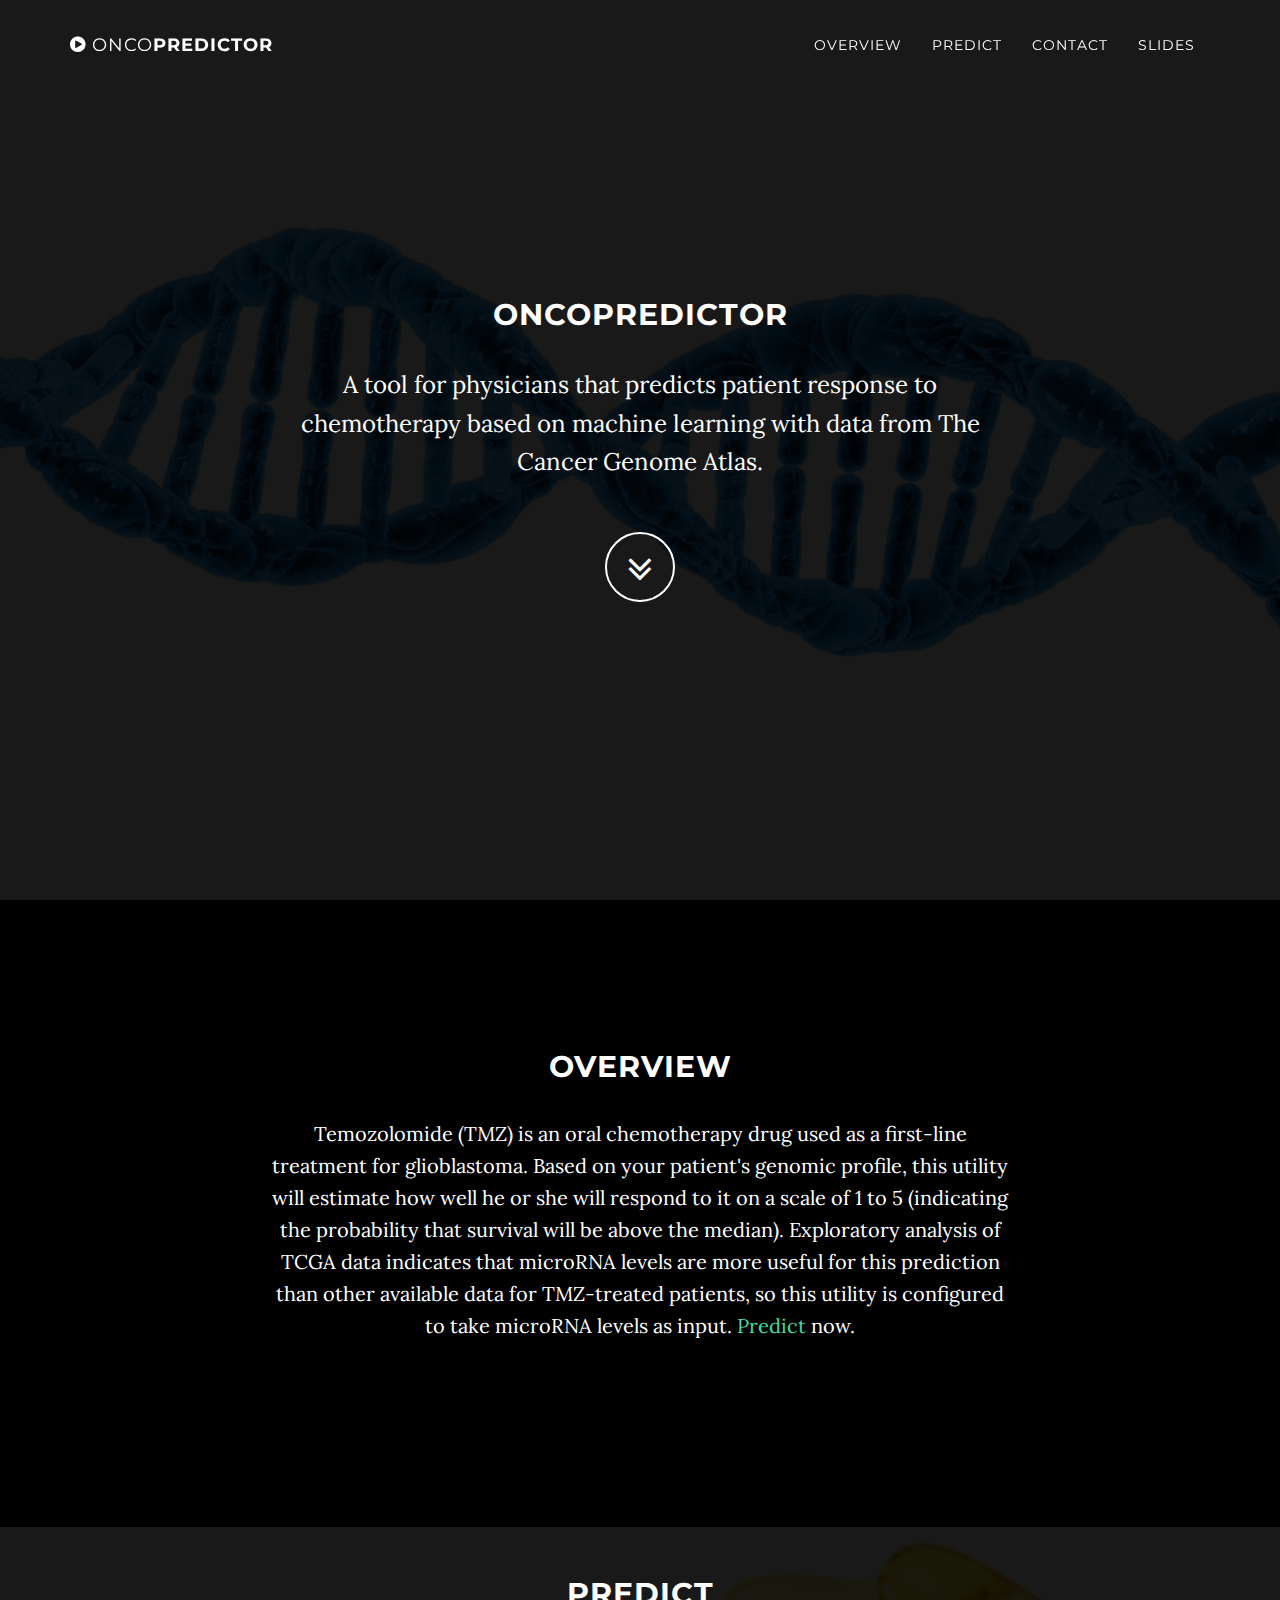
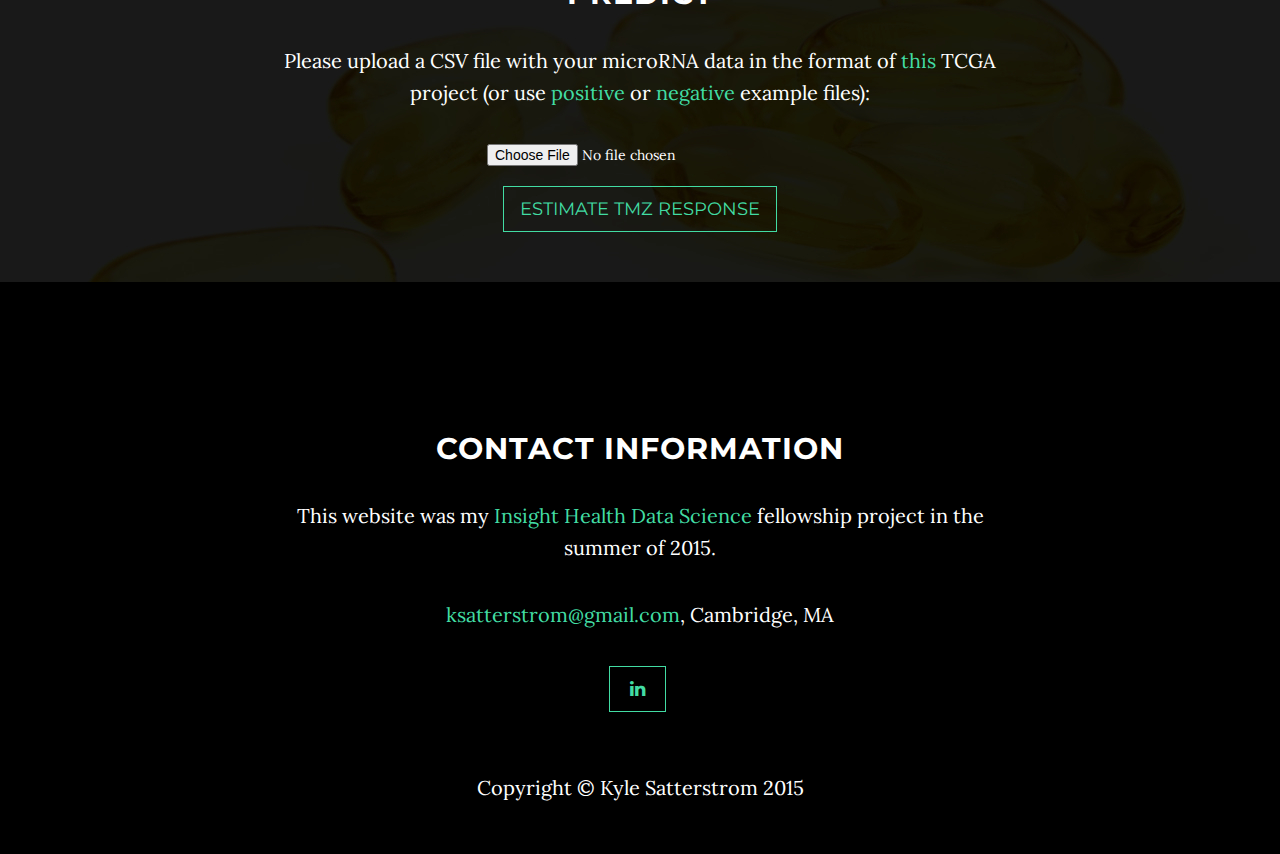
<file: app/templates/index.html>
<!DOCTYPE html>
<html lang="en">

<head>

    <meta charset="utf-8">
    <meta http-equiv="X-UA-Compatible" content="IE=edge">
    <meta name="viewport" content="width=device-width, initial-scale=1">
    <meta name="description" content="">
    <meta name="author" content="">

    <title>OncoPredictor - Predicting Patient Response to Chemotherapy Using Genomic Data</title>

    <!-- Bootstrap Core CSS -->
    <link href="../static/css/bootstrap.min.css" rel="stylesheet">

    <!-- Custom CSS -->
    <link href="../static/css/grayscale.css" rel="stylesheet">

    <!-- Custom Fonts -->
    <link href="../static/font-awesome/css/font-awesome.min.css" rel="stylesheet" type="text/css">
    <link href="http://fonts.googleapis.com/css?family=Lora:400,700,400italic,700italic" rel="stylesheet" type="text/css">
    <link href="http://fonts.googleapis.com/css?family=Montserrat:400,700" rel="stylesheet" type="text/css">

    <!-- HTML5 Shim and Respond.js IE8 support of HTML5 elements and media queries -->
    <!-- WARNING: Respond.js doesn't work if you view the page via file:// -->
    <!--[if lt IE 9]>
        <script src="https://oss.maxcdn.com/libs/html5shiv/3.7.0/html5shiv.js"></script>
        <script src="https://oss.maxcdn.com/libs/respond.js/1.4.2/respond.min.js"></script>
    <![endif]-->

</head>

<body id="page-top" data-spy="scroll" data-target=".navbar-fixed-top">

    <!-- Navigation -->
    <nav class="navbar navbar-custom navbar-fixed-top" role="navigation">
        <div class="container">
            <div class="navbar-header">
                <button type="button" class="navbar-toggle" data-toggle="collapse" data-target=".navbar-main-collapse">
                    <i class="fa fa-bars"></i>
                </button>
                <a class="navbar-brand page-scroll" href="#page-top">
                    <i class="fa fa-play-circle"></i>  <span class="light">Onco</span>Predictor
                </a>
            </div>

            <!-- Collect the nav links, forms, and other content for toggling -->
            <div class="collapse navbar-collapse navbar-right navbar-main-collapse">
                <ul class="nav navbar-nav">
                    <!-- Hidden li included to remove active class from overview link when scrolled up past overview section -->
                    <li class="hidden">
                        <a href="#page-top"></a>
                    </li>
                    <li>
                        <a class="page-scroll" href="#overview">Overview</a>
                    </li>
                    <li>
                        <a class="page-scroll" href="#predict">Predict</a>
                    </li>
                    <li>
                        <a class="page-scroll" href="#contact">Contact</a>
                    </li>
                    <li>
                        <a href="http://www.slideshare.net/ksatterstrom/oncopredictor" target="_blank">Slides</a>
                    </li>
                </ul>
            </div>
            <!-- /.navbar-collapse -->
        </div>
        <!-- /.container -->
    </nav>

    <!-- Intro Header -->
    <header class="intro">
        <div class="intro-body">
            <div class="container">
                <div class="row">
                    <div class="col-md-8 col-md-offset-2">
                        <h1 class="brand-heading">OncoPredictor</h1>
                        <p class="intro-text">A tool for physicians that predicts patient response to chemotherapy based on machine learning with data from The Cancer Genome Atlas.<br></p>
                        <a href="#overview" class="btn btn-circle page-scroll">
                            <i class="fa fa-angle-double-down animated"></i>
                        </a>
                    </div>
                </div>
            </div>
        </div>
    </header>

    <!-- Overview Section -->
    <section id="overview" class="container content-section text-center">
        <div class="row">
            <div class="col-lg-8 col-lg-offset-2">
                <h2>Overview</h2>
                <p>Temozolomide (TMZ) is an oral chemotherapy drug used as a first-line treatment for glioblastoma.  Based on your patient's genomic profile, this utility will estimate how well he or she will respond to it on a scale of 1 to 5 (indicating the probability that survival will be above the median).  Exploratory analysis of TCGA data indicates that microRNA levels are more useful for this prediction than other available data for TMZ-treated patients, so this utility is configured to take microRNA levels as input. <!-- For more information, please see <a href="http://startbootstrap.com/template-overviews/grayscale/">these slides</a>. --> <a class="page-scroll" href="#predict">Predict</a> now.</p>
	    </div>
        </div>
    </section>

    <!-- Prediction Section -->
    <section id="predict" class="content-section text-center">
        <div class="predict-section">
            <div class="container">
                <div class="col-lg-8 col-lg-offset-2">
                    <h2>Predict</h2>
                    <p>Please upload a CSV file with your microRNA data in the format of <a href="https://www.synapse.org/#!Synapse:syn1710282/wiki/">this</a> TCGA project (or use <a href="../static/miRNA_positive_example.csv">positive</a> or <a href="../static/miRNA_negative_example.csv">negative</a> example files):</p>

<!-- start input fields -->
      <form action="" method=post enctype=multipart/form-data>

	<!-- Not using a label for the input right now
	<label for="input-CNV">CNV data:</label> -->
	<center>          
	<input type="file" name="file">
	</center><br>
	
	<button type="submit" value="Upload" class="btn btn-default btn-lg">Estimate TMZ response</button>

<!--    <br><br>
    <button type="submit" id="example-data" class="btn btn-default btn-sm">Use example data</button>    -->
    
      </form>
<!-- end input fields -->

                </div>
            </div>
        </div>
    </section>

    <!-- Contact Section -->
    <section id="contact" class="container content-section text-center">
        <div class="row">
            <div class="col-lg-8 col-lg-offset-2">
                <h2>Contact Information</h2>
                <p>This website was my <a href="http://insighthealthdata.com/">Insight Health Data Science</a> fellowship project in the summer of 2015.</p>
                <p><a href="mailto:ksatterstrom@gmail.com">ksatterstrom@gmail.com</a>, Cambridge, MA</p>
                <ul class="list-inline banner-social-buttons">
                    <!-- <li>
                        <a href="https://twitter.com/Sirt3" class="btn btn-default btn-lg"><i class="fa fa-twitter fa-fw"></i> <span class="network-name">Twitter</span></a>
                    </li> -->

                    <li>
                        <a href="https://www.linkedin.com/in/ksatterstrom" class="btn btn-default btn-lg"><i class="fa fa-linkedin fa-fw"></i> <span class="network-name"><!--LinkedIn--></span></a>
                    </li>
                    <!-- <li>
                        <a href="https://github.com/ksatterstrom" class="btn btn-default btn-lg"><i class="fa fa-github fa-fw"></i> <span class="network-name">Github</span></a>
                    </li> -->
                </ul>
            </div>
        </div>
    </section>

    <!-- Footer -->
    <footer>
        <div class="container text-center">
            <p>Copyright &copy; Kyle Satterstrom 2015</p>
        </div>
    </footer>

    <!-- jQuery -->
    <script src="../static/js/jquery.js"></script>

    <!-- Bootstrap Core JavaScript -->
    <script src="../static/js/bootstrap.min.js"></script>

    <!-- Plugin JavaScript -->
    <script src="../static/js/jquery.easing.min.js"></script>

    <!-- Custom Theme JavaScript -->
    <script src="../static/js/grayscale.js"></script>

</body>

</html>
</file>
<file: app/static/css/grayscale.css>
/*!
 * Start Bootstrap - Grayscale Bootstrap Theme (http://startbootstrap.com)
 * Code licensed under the Apache License v2.0.
 * For details, see http://www.apache.org/licenses/LICENSE-2.0.
 */

body {
    width: 100%;
    height: 100%;
    font-family: Lora,"Helvetica Neue",Helvetica,Arial,sans-serif;
    color: #fff;
    background-color: #000;
}

html {
    width: 100%;
    height: 100%;
}

h1,
h2,
h3,
h4,
h5,
h6 {
    margin: 0 0 35px;
    text-transform: uppercase;
    font-family: Montserrat,"Helvetica Neue",Helvetica,Arial,sans-serif;
    font-weight: 700;
    letter-spacing: 1px;
}

p {
    margin: 0 0 25px;
    font-size: 18px;
    line-height: 1.5;
}

@media(min-width:768px) {
    p {
        margin: 0 0 35px;
        font-size: 20px;
        line-height: 1.6;
    }
}

a {
    color: #42dca3;
    -webkit-transition: all .2s ease-in-out;
    -moz-transition: all .2s ease-in-out;
    transition: all .2s ease-in-out;
}

a:hover,
a:focus {
    text-decoration: none;
    color: #1d9b6c;
}

.light {
    font-weight: 400;
}

.navbar-custom {
    margin-bottom: 0;
    border-bottom: 1px solid rgba(255,255,255,.3);
    text-transform: uppercase;
    font-family: Montserrat,"Helvetica Neue",Helvetica,Arial,sans-serif;
    background-color: #000;
}

.navbar-custom .navbar-brand {
    font-weight: 700;
}

.navbar-custom .navbar-brand:focus {
    outline: 0;
}

.navbar-custom .navbar-brand .navbar-toggle {
    padding: 4px 6px;
    font-size: 16px;
    color: #fff;
}

.navbar-custom .navbar-brand .navbar-toggle:focus,
.navbar-custom .navbar-brand .navbar-toggle:active {
    outline: 0;
}

.navbar-custom a {
    color: #fff;
}

.navbar-custom .nav li a {
    -webkit-transition: background .3s ease-in-out;
    -moz-transition: background .3s ease-in-out;
    transition: background .3s ease-in-out;
}

.navbar-custom .nav li a:hover {
    outline: 0;
    color: rgba(255,255,255,.8);
    background-color: transparent;
}

.navbar-custom .nav li a:focus,
.navbar-custom .nav li a:active {
    outline: 0;
    background-color: transparent;
}

.navbar-custom .nav li.active {
    outline: 0;
}

.navbar-custom .nav li.active a {
    background-color: rgba(255,255,255,.3);
}

.navbar-custom .nav li.active a:hover {
    color: #fff;
}

@media(min-width:768px) {
    .navbar-custom {
        padding: 20px 0;
        border-bottom: 0;
        letter-spacing: 1px;
        background: 0 0;
        -webkit-transition: background .5s ease-in-out,padding .5s ease-in-out;
        -moz-transition: background .5s ease-in-out,padding .5s ease-in-out;
        transition: background .5s ease-in-out,padding .5s ease-in-out;
    }

    .navbar-custom.top-nav-collapse {
        padding: 0;
        border-bottom: 1px solid rgba(255,255,255,.3);
        background: #000;
    }
}

.intro {
    display: table;
    width: 100%;
    height: auto;
    padding: 100px 0;
    text-align: center;
    color: #fff;
    background: url(../img/Helix_background.jpg) no-repeat bottom center scroll;
    background-color: #000;
    -webkit-background-size: cover;
    -moz-background-size: cover;
    background-size: cover;
    -o-background-size: cover;
}

.intro .intro-body {
    display: table-cell;
    vertical-align: middle;
}

.intro .intro-body .brand-heading {
    font-size: 30px;
}

.intro .intro-body .intro-text {
    font-size: 18px;
}

@media(min-width:768px) {
    .intro {
        height: 100%;
        padding: 0;
    }

    .intro .intro-body .brand-heading {
        font-size: 30px;
    }

    .intro .intro-body .intro-text {
        font-size: 24px;
}

.btn-circle {
    width: 70px;
    height: 70px;
    margin-top: 15px;
    padding: 7px 16px;
    border: 2px solid #fff;
    border-radius: 100%!important;
    font-size: 40px;
    color: #fff;
    background: 0 0;
    -webkit-transition: background .3s ease-in-out;
    -moz-transition: background .3s ease-in-out;
    transition: background .3s ease-in-out;
}

.btn-circle:hover,
.btn-circle:focus {
    outline: 0;
    color: #fff;
    background: rgba(255,255,255,.1);
}

.btn-circle i.animated {
    -webkit-transition-property: -webkit-transform;
    -webkit-transition-duration: 1s;
    -moz-transition-property: -moz-transform;
    -moz-transition-duration: 1s;
}

.btn-circle:hover i.animated {
    -webkit-animation-name: pulse;
    -moz-animation-name: pulse;
    -webkit-animation-duration: 1.5s;
    -moz-animation-duration: 1.5s;
    -webkit-animation-iteration-count: infinite;
    -moz-animation-iteration-count: infinite;
    -webkit-animation-timing-function: linear;
    -moz-animation-timing-function: linear;
}

@-webkit-keyframes pulse {    
    0% {
        -webkit-transform: scale(1);
        transform: scale(1);
    }

    50% {
        -webkit-transform: scale(1.2);
        transform: scale(1.2);
    }

    100% {
        -webkit-transform: scale(1);
        transform: scale(1);
    }
}

@-moz-keyframes pulse {    
    0% {
        -moz-transform: scale(1);
        transform: scale(1);
    }

    50% {
        -moz-transform: scale(1.2);
        transform: scale(1.2);
    }

    100% {
        -moz-transform: scale(1);
        transform: scale(1);
    }
}

.content-section {
    padding-top: 100px;
}

.predict-section {
    width: 100%;
    padding: 50px 0;
    color: #fff;
    background: url(../img/Pills_background.jpg) no-repeat center center scroll;
    background-color: #000;
    -webkit-background-size: cover;
    -moz-background-size: cover;
    background-size: cover;
    -o-background-size: cover;
}

@media(min-width:767px) {
    .content-section {
        padding-top: 150px;
    }
}

.btn {
    border-radius: 0;
    text-transform: uppercase;
    font-family: Montserrat,"Helvetica Neue",Helvetica,Arial,sans-serif;
    font-weight: 400;
    -webkit-transition: all .3s ease-in-out;
    -moz-transition: all .3s ease-in-out;
    transition: all .3s ease-in-out;
}

.btn-default {
    border: 1px solid #42dca3;
    color: #42dca3;
    background-color: transparent;
}

.btn-default:hover,
.btn-default:focus {
    border: 1px solid #42dca3;
    outline: 0;
    color: #000;
    background-color: #42dca3;
}

ul.banner-social-buttons {
    margin-top: 0;
}

@media(max-width:1199px) {
    ul.banner-social-buttons {
        margin-top: 15px;
    }
}

@media(max-width:767px) {
    ul.banner-social-buttons li {
        display: block;
        margin-bottom: 20px;
        padding: 0;
    }

    ul.banner-social-buttons li:last-child {
        margin-bottom: 0;
    }
}

footer {
    padding: 50px 0;
}

footer p {
    margin: 0;
}

::-moz-selection {
    text-shadow: none;
    background: #fcfcfc;
    background: rgba(255,255,255,.2);
}

::selection {
    text-shadow: none;
    background: #fcfcfc;
    background: rgba(255,255,255,.2);
}

img::selection {
    background: 0 0;
}

img::-moz-selection {
    background: 0 0;
}

body {
    webkit-tap-highlight-color: rgba(255,255,255,.2);
}
</file>
